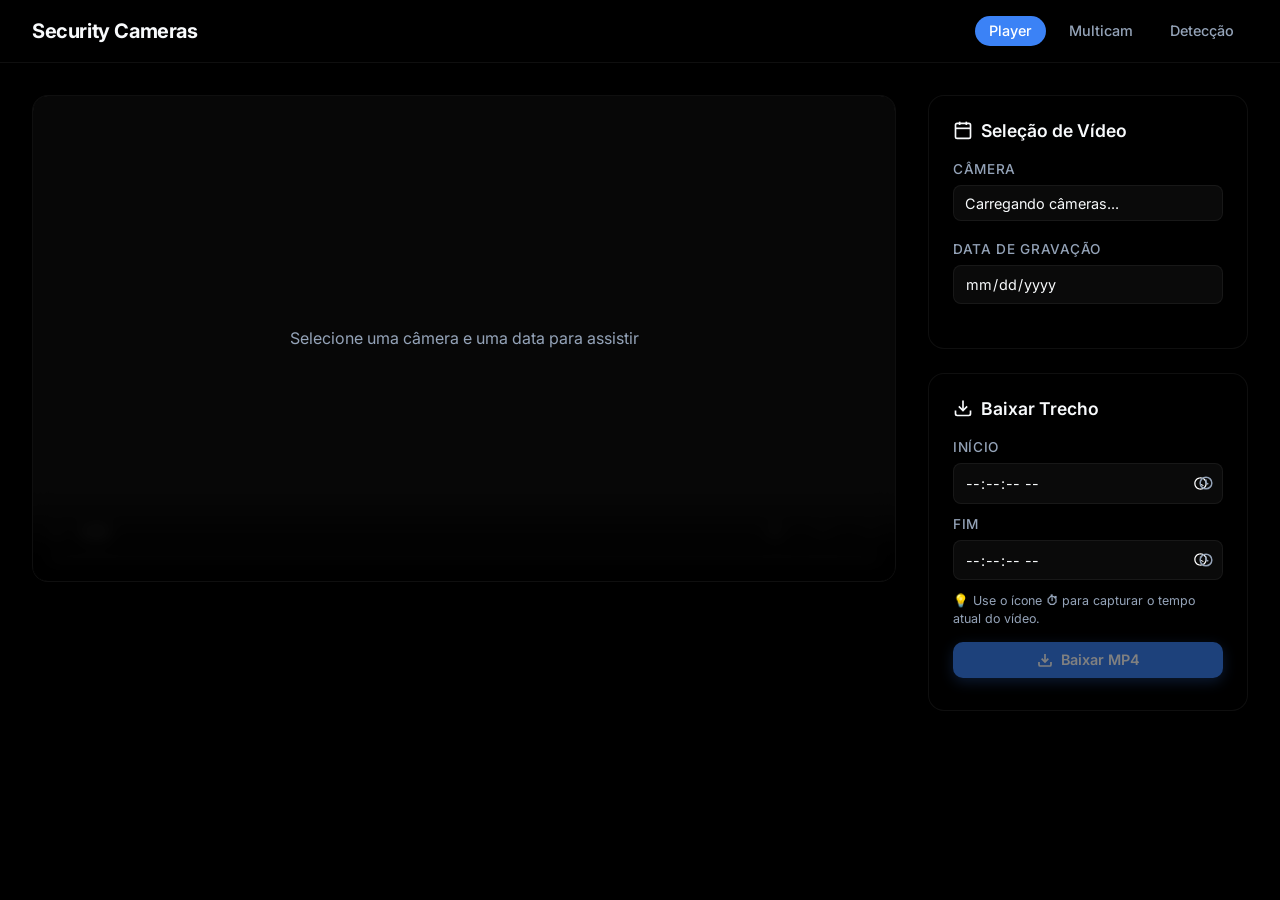
<file: app/frontend/index.html>
<!DOCTYPE html>
<html lang="pt-BR">
<head>
  <meta charset="UTF-8">
  <meta name="viewport" content="width=device-width, initial-scale=1.0">
  <title>Security Cameras</title>

  <!-- Favicon -->
  <link rel="icon" type="image/svg+xml" href="./favicon.svg">

  <!-- Google Fonts -->
  <link rel="preconnect" href="https://fonts.googleapis.com">
  <link rel="preconnect" href="https://fonts.gstatic.com" crossorigin>
  <link href="https://fonts.googleapis.com/css2?family=Inter:wght@400;500;600;700&display=swap" rel="stylesheet">
  
  <!-- CSS -->
  <link rel="stylesheet" href="./css/style.css?v=seek-reload-v1">

  <!-- Video.js CSS -->
  <link href="https://vjs.zencdn.net/8.16.1/video-js.css" rel="stylesheet" />

  <!-- Video.js JS -->
  <script src="https://vjs.zencdn.net/8.16.1/video.min.js"></script>
</head>
<body>

<!-- Header -->
  <header>
    <div class="logo">
      <span>Security Cameras</span>
    </div>
    <nav class="top-nav">
      <a href="/" class="active">Player</a>
      <a href="/multicam.html">Multicam</a>
      <a href="/detection.html">Detecção</a>
    </nav>
  </header>

  <!-- Main Grid -->
  <main>
    <!-- Video Player Section -->
    <section class="player-section">
      <div class="video-card">
        <div class="video-wrapper">
          <video
            id="videoPlayer"
            class="video-js vjs-big-play-centered vjs-fluid"
            controls
            preload="auto"
            playsinline
          >
            <p class="vjs-no-js">
              Para assistir a este vídeo, por favor habilite o JavaScript no seu navegador.
            </p>
          </video>

          <div id="playerPlaceholder" class="player-placeholder">
            <div class="spinner" id="loadingSpinner" style="display: none;"></div>
            <p id="placeholderText">Selecione uma câmera e uma data para assistir</p>
          </div>
        </div>
      </div>
    </section>

    <!-- Sidebar Controls -->
    <aside class="controls-sidebar">
      <div class="panel-card">
        <h2 class="panel-title">
          <svg width="20" height="20" viewBox="0 0 24 24" fill="none" stroke="currentColor" stroke-width="2">
            <rect x="3" y="4" width="18" height="18" rx="2" ry="2"></rect>
            <line x1="16" y1="2" x2="16" y2="6"></line>
            <line x1="8" y1="2" x2="8" y2="6"></line>
            <line x1="3" y1="10" x2="21" y2="10"></line>
          </svg>
          Seleção de Vídeo
        </h2>

        <div class="form-group">
          <label for="cameraSelect">Câmera</label>
          <select id="cameraSelect">
            <option value="">Carregando câmeras...</option>
          </select>
        </div>

        <div class="form-group">
          <label for="dateSelect">Data de Gravação</label>
          <input type="date" id="dateSelect" disabled>
        </div>

        <p id="statusMessage" class="status-msg"></p>
      </div>

      <!-- Exportar Trecho (Download MP4) -->
      <div class="panel-card export-panel">
        <h2 class="panel-title">
          <svg width="20" height="20" viewBox="0 0 24 24" fill="none" stroke="currentColor" stroke-width="2">
            <path d="M21 15v4a2 2 0 0 1-2 2H5a2 2 0 0 1-2-2v-4"/>
            <polyline points="7 10 12 15 17 10"/>
            <line x1="12" y1="15" x2="12" y2="3"/>
          </svg>
          Baixar Trecho
        </h2>

        <form id="exportForm">
          <div class="time-range-row">
            <div class="form-group">
              <label for="exportStart">Início</label>
              <div class="time-input-wrapper">
                <input type="time" id="exportStart" step="1" required class="time-input">
                <button type="button" id="setStartBtn" class="time-now-btn" title="Usar tempo atual do player">
                  <svg width="14" height="14" viewBox="0 0 24 24" fill="none" stroke="currentColor" stroke-width="2.5">
                    <circle cx="12" cy="12" r="10"/>
                    <polyline points="12 6 12 12 16 14"/>
                  </svg>
                </button>
              </div>
            </div>
            <div class="form-group">
              <label for="exportEnd">Fim</label>
              <div class="time-input-wrapper">
                <input type="time" id="exportEnd" step="1" required class="time-input">
                <button type="button" id="setEndBtn" class="time-now-btn" title="Usar tempo atual do player">
                  <svg width="14" height="14" viewBox="0 0 24 24" fill="none" stroke="currentColor" stroke-width="2.5">
                    <circle cx="12" cy="12" r="10"/>
                    <polyline points="12 6 12 12 16 14"/>
                  </svg>
                </button>
              </div>
            </div>
          </div>

          <p class="export-hint">💡 Use o ícone <strong>⏱</strong> para capturar o tempo atual do vídeo.</p>

          <button type="submit" id="exportBtn" class="btn btn-download" disabled>
            <svg width="16" height="16" viewBox="0 0 24 24" fill="none" stroke="currentColor" stroke-width="2.5">
              <path d="M21 15v4a2 2 0 0 1-2 2H5a2 2 0 0 1-2-2v-4"/>
              <polyline points="7 10 12 15 17 10"/>
              <line x1="12" y1="15" x2="12" y2="3"/>
            </svg>
            <span id="exportBtnLabel">Baixar MP4</span>
          </button>

          <div id="exportProgress" class="export-progress hidden">
            <div class="export-progress-bar">
              <div class="export-progress-fill"></div>
            </div>
            <span class="export-progress-label">Processando vídeo...</span>
          </div>
        </form>
        <p id="exportMsg" class="status-msg"></p>
      </div>

    </aside>
  </main>

  <script src="./js/app.js?v=seek-reload-v1"></script>
</body>
</html>
</file>
<file: app/frontend/css/style.css>
:root {
  --bg-primary: #000000;
  --bg-card: #000000;
  --bg-card-border: rgba(255, 255, 255, 0.06);
  --accent-color: #3b82f6;
  --accent-hover: #2563eb;
  --accent-glow: rgba(59, 130, 246, 0.4);
  --text-main: #f8fafc;
  --text-muted: #94a3b8;
  --danger-color: #ef4444;
  --success-color: #10b981;
  --radius: 16px;
  --transition: all 0.3s cubic-bezier(0.4, 0, 0.2, 1);
}

* {
  box-sizing: border-box;
  margin: 0;
  padding: 0;
}

body {
  font-family: 'Inter', system-ui, -apple-system, sans-serif;
  background: var(--bg-primary);
  color: var(--text-main);
  min-height: 100vh;
  display: flex;
  flex-direction: column;
}

/* Header */
header {
  background: #000;
  border-bottom: 1px solid var(--bg-card-border);
  padding: 1rem 2rem;
  display: flex;
  align-items: center;
  justify-content: space-between;
  position: sticky;
  top: 0;
  z-index: 100;
}

.logo {
  display: flex;
  align-items: center;
  gap: 0.75rem;
  font-size: 1.25rem;
  font-weight: 700;
  letter-spacing: -0.02em;
}

.logo-icon {
  width: 38px;
  height: 38px;
  background: linear-gradient(135deg, #3b82f6, #8b5cf6);
  border-radius: 10px;
  display: flex;
  align-items: center;
  justify-content: center;
  box-shadow: 0 4px 14px var(--accent-glow);
}

.logo-icon svg {
  width: 22px;
  height: 22px;
  fill: none;
  stroke: white;
  stroke-width: 2;
}

/* Main Container */
main {
  flex: 1;
  max-width: 1400px;
  width: 100%;
  margin: 0 auto;
  padding: 2rem;
  display: grid;
  grid-template-columns: 1fr 320px;
  gap: 2rem;
}

@media (max-width: 1024px) {
  main {
    grid-template-columns: 1fr;
  }
}

/* Player Section */
.player-section {
  display: flex;
  flex-direction: column;
  gap: 1rem;
}

.video-card {
  background: var(--bg-card);
  backdrop-filter: blur(12px);
  border: 1px solid var(--bg-card-border);
  border-radius: var(--radius);
  overflow: hidden;
  box-shadow: 0 20px 40px rgba(0, 0, 0, 0.4);
  position: relative;
}

.video-wrapper {
  position: relative;
  width: 100%;
  aspect-ratio: 16 / 9;
  background: #000;
  display: flex;
  align-items: center;
  justify-content: center;
}

video {
  width: 100%;
  height: 100%;
  object-fit: contain;
}

/* Video.js Theme Customization */
.video-js {
  width: 100% !important;
  height: 100% !important;
  font-family: inherit;
  border-radius: var(--radius);
}

.video-js .vjs-big-play-button {
  background-color: rgba(59, 130, 246, 0.85) !important;
  border: none !important;
  border-radius: 50% !important;
  width: 64px !important;
  height: 64px !important;
  line-height: 64px !important;
  margin-top: -32px !important;
  margin-left: -32px !important;
  box-shadow: 0 4px 20px rgba(59, 130, 246, 0.5);
  transition: transform 0.2s ease, background-color 0.2s ease;
}

.video-js:hover .vjs-big-play-button {
  background-color: #2563eb !important;
  transform: scale(1.1);
}

.video-js .vjs-control-bar {
  background: rgba(0, 0, 0, 0.75) !important;
  backdrop-filter: blur(8px);
}

.video-js .vjs-play-progress {
  background-color: var(--accent-color) !important;
}

.video-js .vjs-volume-level {
  background-color: var(--accent-color) !important;
}

/* Oculta o botão de Picture-in-Picture (miniplayer) */
.video-js .vjs-picture-in-picture-control {
  display: none !important;
}

/* Overlay Placeholder */
.player-placeholder {
  position: absolute;
  top: 0;
  left: 0;
  width: 100%;
  height: 100%;
  display: flex;
  flex-direction: column;
  align-items: center;
  justify-content: center;
  gap: 1rem;
  background: rgba(0, 0, 0, 0.85);
  backdrop-filter: blur(8px);
  z-index: 10;
  color: var(--text-muted);
  transition: var(--transition);
}

.player-placeholder.hidden {
  opacity: 0;
  pointer-events: none;
}

.spinner {
  width: 48px;
  height: 48px;
  border: 4px solid rgba(255, 255, 255, 0.1);
  border-left-color: var(--accent-color);
  border-radius: 50%;
  animation: spin 1s linear infinite;
}

@keyframes spin {
  to { transform: rotate(360deg); }
}

/* Sidebar Controls */
.controls-sidebar {
  display: flex;
  flex-direction: column;
  gap: 1.5rem;
}

.panel-card {
  background: var(--bg-card);
  backdrop-filter: blur(12px);
  border: 1px solid var(--bg-card-border);
  border-radius: var(--radius);
  padding: 1.5rem;
  box-shadow: 0 10px 25px rgba(0, 0, 0, 0.2);
}

.panel-title {
  font-size: 1.1rem;
  font-weight: 600;
  margin-bottom: 1.25rem;
  display: flex;
  align-items: center;
  gap: 0.5rem;
  color: var(--text-main);
}

.form-group {
  margin-bottom: 1.25rem;
}

.form-group:last-child {
  margin-bottom: 0;
}

label {
  display: block;
  font-size: 0.85rem;
  font-weight: 500;
  color: var(--text-muted);
  margin-bottom: 0.5rem;
  text-transform: uppercase;
  letter-spacing: 0.05em;
}

select, input[type="date"] {
  width: 100%;
  padding: 0.75rem 2rem 0.75rem 1rem;
  background: rgba(0, 0, 0, 0.6);
  border: 1px solid var(--bg-card-border);
  border-radius: 10px;
  color: var(--text-main);
  font-size: 0.95rem;
  outline: none;
  transition: var(--transition);
  color-scheme: dark;
  appearance: none;
  background-image: url("data:image/svg+xml,%3Csvg xmlns='http://www.w3.org/2000/svg' width='12' height='12' viewBox='0 0 12 12'%3E%3Cpath fill='%2394a3b8' d='M3 4.5l3 3 3-3'/%3E%3C/svg%3E");
  background-repeat: no-repeat;
  background-position: right 0.75rem center;
  background-size: 12px;
}

select:focus, input[type="date"]:focus {
  border-color: var(--accent-color);
  box-shadow: 0 0 0 3px var(--accent-glow);
}

.btn {
  width: 100%;
  padding: 0.85rem 1.25rem;
  background: linear-gradient(135deg, var(--accent-color), var(--accent-hover));
  color: white;
  border: none;
  border-radius: 10px;
  font-weight: 600;
  font-size: 0.95rem;
  cursor: pointer;
  display: flex;
  align-items: center;
  justify-content: center;
  gap: 0.5rem;
  transition: var(--transition);
  box-shadow: 0 4px 14px var(--accent-glow);
}

.btn:hover {
  transform: translateY(-2px);
  box-shadow: 0 6px 20px var(--accent-glow);
}

.btn:disabled {
  opacity: 0.5;
  cursor: not-allowed;
  transform: none;
}

/* Badge Status */
.badge {
  display: inline-flex;
  align-items: center;
  gap: 0.4rem;
  padding: 0.35rem 0.75rem;
  border-radius: 20px;
  font-size: 0.8rem;
  font-weight: 600;
}

.badge-live {
  background: rgba(16, 185, 129, 0.15);
  color: var(--success-color);
  border: 1px solid rgba(16, 185, 129, 0.3);
}

.badge-dot {
  width: 8px;
  height: 8px;
  border-radius: 50%;
  background: currentColor;
  box-shadow: 0 0 8px currentColor;
}

/* Status message */
.status-msg {
  font-size: 0.85rem;
  color: var(--text-muted);
  margin-top: 0.5rem;
  text-align: center;
}

/* ---- Export Panel ---- */
.time-range-row {
  display: grid;
  grid-template-columns: 1fr;
  gap: 0.75rem;
  margin-bottom: 0.75rem;
}

.time-range-row .form-group {
  margin-bottom: 0;
  min-width: 0;
}

.time-input-wrapper {
  position: relative;
  display: flex;
  align-items: center;
}

.time-input {
  width: 100%;
  min-width: 0;
  padding: 0.6rem 2.2rem 0.6rem 0.8rem;
  background: rgba(0, 0, 0, 0.6);
  border: 1px solid var(--bg-card-border);
  border-radius: 10px;
  color: var(--text-main);
  font-size: 0.9rem;
  outline: none;
  transition: var(--transition);
  color-scheme: dark;
}

.time-input:focus {
  border-color: var(--accent-color);
  box-shadow: 0 0 0 3px var(--accent-glow);
}

.time-now-btn {
  position: absolute;
  right: 0.45rem;
  background: transparent;
  border: none;
  cursor: pointer;
  color: var(--text-muted);
  padding: 0.2rem;
  border-radius: 6px;
  display: flex;
  align-items: center;
  transition: var(--transition);
  line-height: 0;
}

.time-now-btn:hover {
  color: var(--accent-color);
  background: rgba(59, 130, 246, 0.12);
}

.time-now-btn--flash {
  color: #10b981 !important;
  background: rgba(16, 185, 129, 0.15) !important;
}

.export-hint {
  font-size: 0.78rem;
  color: var(--text-muted);
  margin-bottom: 0.9rem;
  line-height: 1.4;
}

.btn-download {
  background: linear-gradient(135deg, #3b82f6, #2563eb);
}

.export-progress {
  margin-top: 0.75rem;
  display: flex;
  flex-direction: column;
  gap: 0.4rem;
  align-items: center;
}

.export-progress.hidden {
  display: none;
}

.export-progress-bar {
  width: 100%;
  height: 4px;
  background: rgba(255, 255, 255, 0.1);
  border-radius: 2px;
  overflow: hidden;
}

.export-progress-fill {
  height: 100%;
  width: 40%;
  background: linear-gradient(90deg, #3b82f6, #8b5cf6);
  border-radius: 2px;
  animation: progress-slide 1.4s ease-in-out infinite;
}

@keyframes progress-slide {
  0%   { transform: translateX(-150%); }
  100% { transform: translateX(350%); }
}

.export-progress-label {
  font-size: 0.8rem;
  color: var(--text-muted);
}

.hidden {
  display: none !important;
}

/* ─── Detecção / ROI ─────────────────────────────────────────────────────── */
.top-nav { display: flex; gap: 0.5rem; }
.top-nav a {
  color: var(--text-muted);
  text-decoration: none;
  padding: 0.4rem 0.9rem;
  border-radius: 999px;
  font-size: 0.9rem;
  font-weight: 500;
  transition: var(--transition);
}
.top-nav a:hover { color: var(--text-main); background: rgba(255,255,255,0.06); }
.top-nav a.active { color: #fff; background: var(--accent-color); }

.detection-main { grid-template-columns: 1fr 380px; }
@media (max-width: 1100px) { .detection-main { grid-template-columns: 1fr; } }

.roi-stage {
  position: relative;
  margin: 1rem 0;
  border: 1px solid var(--bg-card-border);
  border-radius: 12px;
  overflow: hidden;
  background: #0b0b0b;
  min-height: 220px;
  display: flex;
  align-items: center;
  justify-content: center;
}
.roi-stage canvas { display: block; width: 100%; height: auto; cursor: crosshair; }
.roi-empty {
  position: absolute;
  inset: 0;
  display: flex;
  align-items: center;
  justify-content: center;
  color: var(--text-muted);
  font-size: 0.9rem;
  text-align: center;
  padding: 1rem;
}
.roi-actions { display: flex; gap: 0.75rem; margin-top: 0.5rem; }

.btn {
  background: var(--accent-color);
  color: #fff;
  border: none;
  border-radius: 10px;
  padding: 0.6rem 1.1rem;
  font-weight: 600;
  font-size: 0.9rem;
  cursor: pointer;
  transition: var(--transition);
  font-family: inherit;
}
.btn:hover { background: var(--accent-hover); }
.btn:disabled { opacity: 0.5; cursor: not-allowed; }
.btn-secondary { background: rgba(255,255,255,0.08); }
.btn-secondary:hover { background: rgba(255,255,255,0.16); }

.cam-list { display: flex; flex-direction: column; gap: 0.5rem; margin-bottom: 1rem; }
.cam-row {
  display: grid;
  grid-template-columns: 1fr auto;
  grid-template-areas: "name remove" "source source" "roi roi";
  gap: 0.15rem 0.5rem;
  padding: 0.6rem 0.7rem;
  border: 1px solid var(--bg-card-border);
  border-radius: 10px;
  background: rgba(255,255,255,0.02);
}
.cam-toggle { grid-area: name; display: flex; align-items: center; gap: 0.5rem; }
.cam-name { font-weight: 600; font-size: 0.92rem; }
.cam-source { grid-area: source; color: var(--text-muted); font-size: 0.72rem; overflow: hidden; text-overflow: ellipsis; white-space: nowrap; }
.cam-roi { grid-area: roi; color: #38bdf8; font-size: 0.72rem; }
.cam-remove { grid-area: remove; background: none; border: none; color: var(--danger-color); cursor: pointer; font-size: 1rem; padding: 0 0.3rem; }
.cam-remove:hover { color: #fca5a5; }

.add-cam { border-top: 1px solid var(--bg-card-border); padding-top: 1rem; }
.add-cam input, .controls-sidebar input, .controls-sidebar select {
  width: 100%;
  background: rgba(255,255,255,0.04);
  border: 1px solid var(--bg-card-border);
  border-radius: 8px;
  color: var(--text-main);
  padding: 0.55rem 0.7rem;
  font-family: inherit;
  font-size: 0.9rem;
}
.add-cam .btn { margin-top: 0.4rem; width: 100%; }
.save-bar { position: sticky; bottom: 1rem; }
.save-bar .btn { width: 100%; }

/* ─── Multicam viewer (tela cheia) ───────────────────────────────────────── */
body.multicam-body { overflow: hidden; background: #000; }

.mc-grid {
  position: fixed;
  inset: 0;
  display: flex;
  flex-direction: column;
  gap: 2px;
  padding: 2px;
  background: #000;
}
.mc-row { display: flex; flex: 1 1 0; min-height: 0; gap: 2px; }

.mc-tile {
  position: relative;
  flex: 1 1 0;
  min-width: 0;
  min-height: 0;
  margin: 0;
  background: #000;
  overflow: hidden;
  cursor: grab;
  touch-action: none; /* gestos (pinça/arrastar) tratados pelo JS */
}
.mc-tile:active { cursor: grabbing; }
.mc-tile.dragging { opacity: 0.35; }
.mc-tile.is-zoomed { cursor: move; }
.mc-tile.drop-left::before,
.mc-tile.drop-right::after {
  content: '';
  position: absolute;
  top: 0;
  bottom: 0;
  width: 4px;
  background: var(--accent-color);
  box-shadow: 0 0 10px var(--accent-glow);
  z-index: 6;
}
.mc-tile.drop-left::before { left: 0; }
.mc-tile.drop-right::after { right: 0; }

.mc-video {
  width: 100%;
  height: 100%;
  /* Mostra o video inteiro; sobra fundo preto quando o tile nao e 16:9. */
  object-fit: contain;
  background: #000;
  display: block;
  /* Os gestos/controles sao tratados pelo tile; o video nao deve capturar
     cliques (senao o botao PTZ/som/tela cheia fica embaixo dele). */
  pointer-events: none;
  transform-origin: center center;
  will-change: transform;
}

.mc-status {
  position: absolute;
  right: 8px;
  top: 6px;
  z-index: 5;
  font-size: 0.72rem;
  color: var(--text-muted);
  text-shadow: 0 1px 4px #000;
  pointer-events: none;
}
.mc-status.is-error { color: var(--danger-color); }

.mc-btn {
  position: absolute;
  right: 8px;
  bottom: 8px;
  z-index: 6;
  width: 34px;
  height: 34px;
  border: none;
  border-radius: 8px;
  background: rgba(0, 0, 0, 0.6);
  color: #fff;
  font-size: 1rem;
  display: flex;
  align-items: center;
  justify-content: center;
  cursor: pointer;
  opacity: 1;
  transition: opacity 0.25s ease, background 0.2s ease;
}
.mc-btn:hover { background: var(--accent-color); }

/* Botão de som fica à esquerda do de tela cheia */
.mc-audio-btn { right: 50px; }

.mc-tile:fullscreen { width: 100vw; height: 100vh; }

/* Controles flutuantes */
.mc-float {
  position: fixed;
  top: 10px;
  right: 10px;
  display: flex;
  gap: 8px;
  z-index: 50;
  transition: opacity 0.25s ease;
}
.mc-fab {
  width: 40px;
  height: 40px;
  border-radius: 10px;
  border: 1px solid rgba(255, 255, 255, 0.15);
  background: rgba(0, 0, 0, 0.5);
  color: #fff;
  font-size: 1.1rem;
  cursor: pointer;
  display: flex;
  align-items: center;
  justify-content: center;
  backdrop-filter: blur(6px);
  transition: var(--transition);
}
.mc-fab:hover { background: var(--accent-color); border-color: transparent; }

/* Depois de um tempo sem atividade, some com os controles (e o mouse nao
   clica em botoes invisiveis). Qualquer movimento/toque reexibe. */
body.multicam-body.controls-hidden .mc-btn,
body.multicam-body.controls-hidden .mc-float {
  opacity: 0;
  pointer-events: none;
}

/* Painel de seleção de câmeras */
.mc-panel {
  position: fixed;
  top: 60px;
  right: 10px;
  width: 250px;
  max-height: 70vh;
  overflow: auto;
  background: rgba(10, 10, 10, 0.94);
  border: 1px solid rgba(255, 255, 255, 0.12);
  border-radius: 12px;
  padding: 0.7rem;
  z-index: 60;
  backdrop-filter: blur(10px);
}
.mc-panel-head {
  display: flex;
  align-items: center;
  justify-content: space-between;
  margin-bottom: 0.5rem;
  gap: 0.5rem;
}
.mc-panel-actions { display: flex; align-items: center; gap: 0.3rem; }
.mc-mini {
  background: rgba(255, 255, 255, 0.08);
  border: none;
  color: var(--text-main);
  border-radius: 6px;
  padding: 0.2rem 0.5rem;
  font-size: 0.75rem;
  cursor: pointer;
  font-family: inherit;
}
.mc-mini:hover { background: var(--accent-color); }
.mc-x {
  background: none;
  border: none;
  color: var(--text-muted);
  font-size: 1rem;
  cursor: pointer;
  padding: 0 0.2rem;
}
.mc-x:hover { color: #fff; }

.mc-pick-list { display: flex; flex-direction: column; }
.mc-pick-list label {
  display: flex;
  align-items: center;
  gap: 0.55rem;
  padding: 0.4rem 0.45rem;
  border-radius: 8px;
  cursor: pointer;
  font-size: 0.9rem;
}
.mc-pick-list label:hover { background: rgba(255, 255, 255, 0.06); }
.mc-pick-list input { accent-color: var(--accent-color); }

/* ─── Controle PTZ (pan/tilt) ─────────────────────────────────────────────── */
/* Botao no canto superior esquerdo do tile (nao disputa espaço com som/tela cheia). */
.mc-ptz-open {
  left: 8px;
  right: auto;
  top: 8px;
  bottom: auto;
}

.mc-ptz-panel {
  top: auto;
  bottom: 60px;
  right: 10px;
  width: 230px;
  max-width: calc(100vw - 20px);
  z-index: 70;
}

.mc-ptz-status {
  min-height: 1.1em;
  margin: 0.15rem 0 0.55rem;
  font-size: 0.75rem;
  color: var(--text-muted);
  line-height: 1.3;
}
.mc-ptz-status.is-error { color: var(--danger-color); }

.mc-ptz-presets {
  display: flex;
  flex-wrap: wrap;
  gap: 0.35rem;
  margin-bottom: 0.65rem;
}
.mc-ptz-preset {
  max-width: 100%;
  white-space: normal;
  text-align: left;
}
.mc-ptz-empty {
  font-size: 0.75rem;
  color: var(--text-muted);
}

.mc-ptz-dpad {
  display: grid;
  grid-template-columns: repeat(3, 1fr);
  gap: 0.35rem;
  width: 156px;
  margin: 0 auto;
}
.mc-ptz-btn {
  height: 44px;
  border: 1px solid rgba(255, 255, 255, 0.12);
  border-radius: 8px;
  background: rgba(255, 255, 255, 0.08);
  color: #fff;
  font-size: 1.05rem;
  cursor: pointer;
  touch-action: none;
  user-select: none;
  -webkit-user-select: none;
}
.mc-ptz-btn:hover,
.mc-ptz-btn:active { background: var(--accent-color); }
.mc-ptz-btn[data-dir="up"] { grid-column: 2; grid-row: 1; }
.mc-ptz-btn[data-dir="left"] { grid-column: 1; grid-row: 2; }
.mc-ptz-btn[data-dir="right"] { grid-column: 3; grid-row: 2; }
.mc-ptz-btn[data-dir="down"] { grid-column: 2; grid-row: 3; }

.mc-ptz-hint {
  margin-top: 0.4rem;
  text-align: center;
  font-size: 0.7rem;
  color: var(--text-muted);
}

.mc-empty {
  position: fixed;
  inset: 0;
  display: flex;
  align-items: center;
  justify-content: center;
  color: var(--text-muted);
  text-align: center;
  padding: 2rem;
}
</file>
